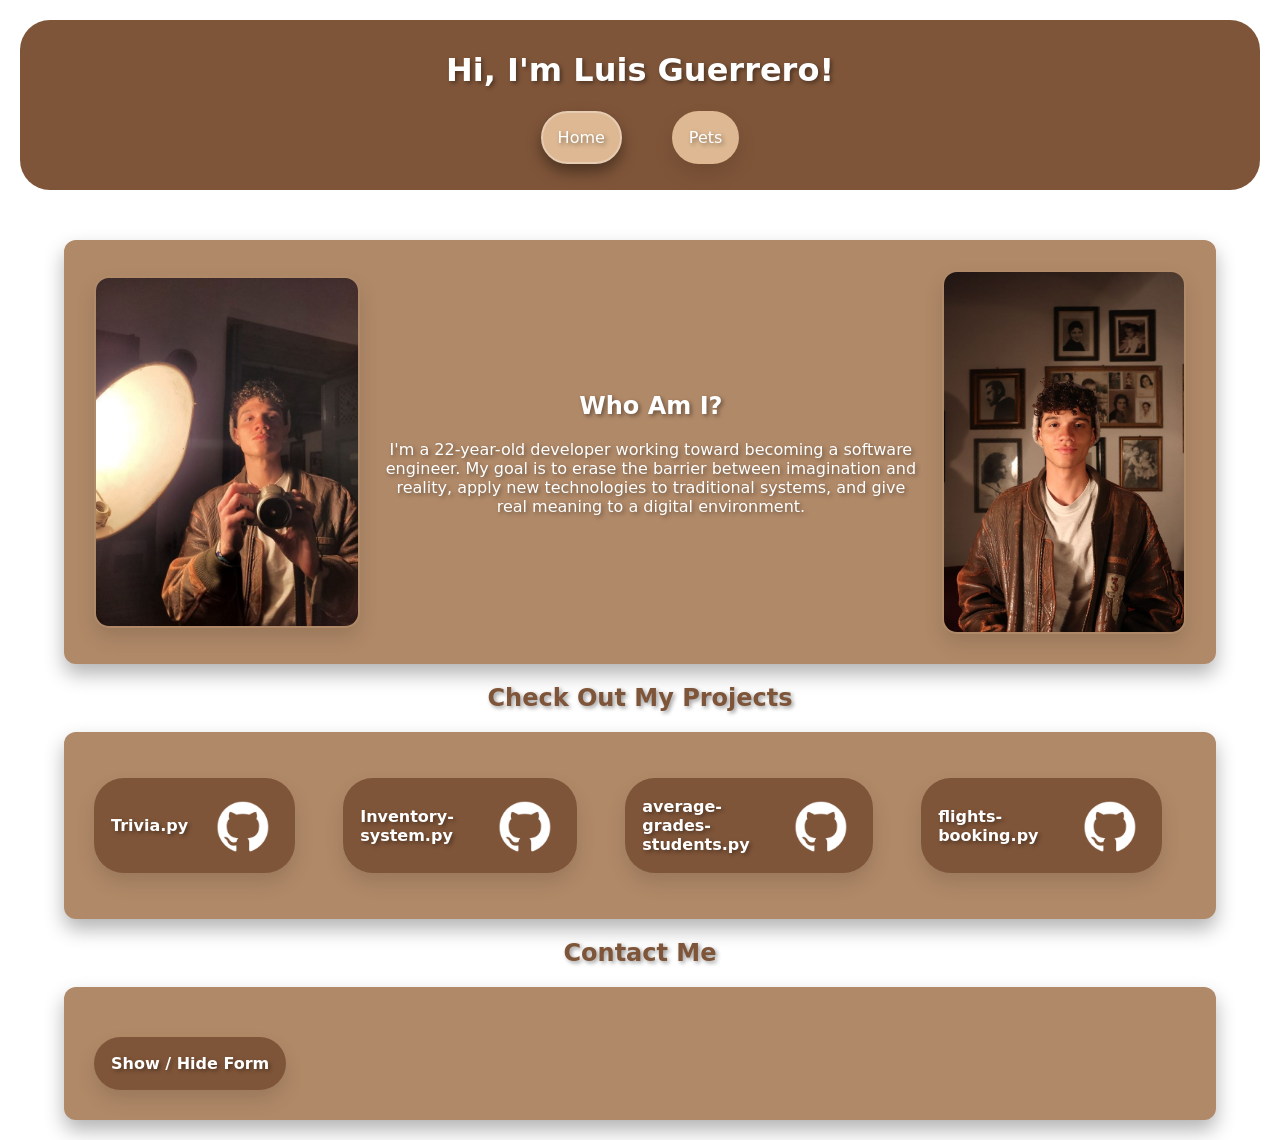
<file: index.html>
<!DOCTYPE html>
<html lang="en">
<head>
    <meta charset="UTF-8">
    <meta name="viewport" content="width=device-width, initial-scale=1.0">
    <link rel="stylesheet" href="css/styles.css">
    <title>Portfolio</title>
</head>
<body>

    <!-- Site header: name and main navigation -->
    <header>
        <div>
            <h1>Hi, I'm Luis Guerrero!</h1>
            <nav>
                <ul class="nav-links">
                    <li class="active"><a href="index.html">Home</a></li>
                    <li><a href="pets.html">Pets</a></li>
                </ul>
            </nav>
        </div>
    </header>

    <section>

        <!-- About me: photos and bio -->
        <div class="card-row">
            <img class="img-left" src="img/index_left.png" alt="Luis main photo left">
            <div class="card-row__text">
                <h1>Who Am I?</h1>
                <p>I'm a 22-year-old developer working toward becoming a software engineer. My goal is to erase the barrier between imagination and reality, apply new technologies to traditional systems, and give real meaning to a digital environment.</p>
            </div>
            <img class="img-right" src="img/index_right.png" alt="Luis main photo right">
        </div>

        <h2 class="section-title">Check Out My Projects</h2>

        <!-- Project links pointing to GitHub branches -->
        <div class="card-row">
            <ul class="projects">
                <li><a class="github-link" href="https://github.com/xclipsy/MyFirstDirectory/tree/Trivia-game" target="_blank">Trivia.py <img src="img/index_github.png" alt="GitHub icon"></a></li><br>
                <li><a class="github-link" href="https://github.com/xclipsy/MyFirstDirectory/tree/Inventory-system" target="_blank">Inventory-system.py <img src="img/index_github.png" alt="GitHub icon"></a></li><br>
                <li><a class="github-link" href="https://github.com/xclipsy/MyFirstDirectory/tree/Promedio-Estudiantes" target="_blank">average-grades-students.py <img src="img/index_github.png" alt="GitHub icon"></a></li><br>
                <li><a class="github-link" href="https://github.com/xclipsy/MyFirstDirectory/tree/flights-booking" target="_blank">flights-booking.py <img src="img/index_github.png" alt="GitHub icon"></a></li><br>
            </ul>
        </div>

        <h2 class="section-title">Contact Me</h2>

        <!-- Contact section: toggle button shows/hides the form -->
        <div class="card-row">
            <div class="contact-wrapper">

                <!-- Contact form (hidden by default, toggled via script.js) -->
                <form class="contact-form">
                    <div class="form-field">
                        <label class="field-label">Name</label>
                        <input class="textbox" type="text" name="name" placeholder="Enter your name"><br>
                    </div>
                    <div class="form-field">
                        <label class="field-label">Phone</label>
                        <input class="textbox" type="number" name="phone" placeholder="Enter your phone number" min="0"><br>
                    </div>
                    <div class="form-field">
                        <label class="field-label">Email</label>
                        <input class="textbox" type="email" name="email" placeholder="Enter your email address"><br><br>
                    </div>
                    <div class="form-field">
                        <label>I accept the data privacy policy stated in the
                            <a class="policy-link" href="https://static.avianca.com/media/1241/anexo-acuerdo-para-el-tratamiento-de-datos-personales-1.pdf">Data Agreement</a>
                        </label>
                        <input type="checkbox" name="terms">
                    </div>
                    <br><br>
                    <button>Submit Form</button>
                    <button type="reset">Clear Fields</button>
                </form>

                <button class="toggle-form">Show / Hide Form</button>
            </div>
        </div>

    </section>

    <script src="js/script.js"></script>
</body>
</html>
</file>
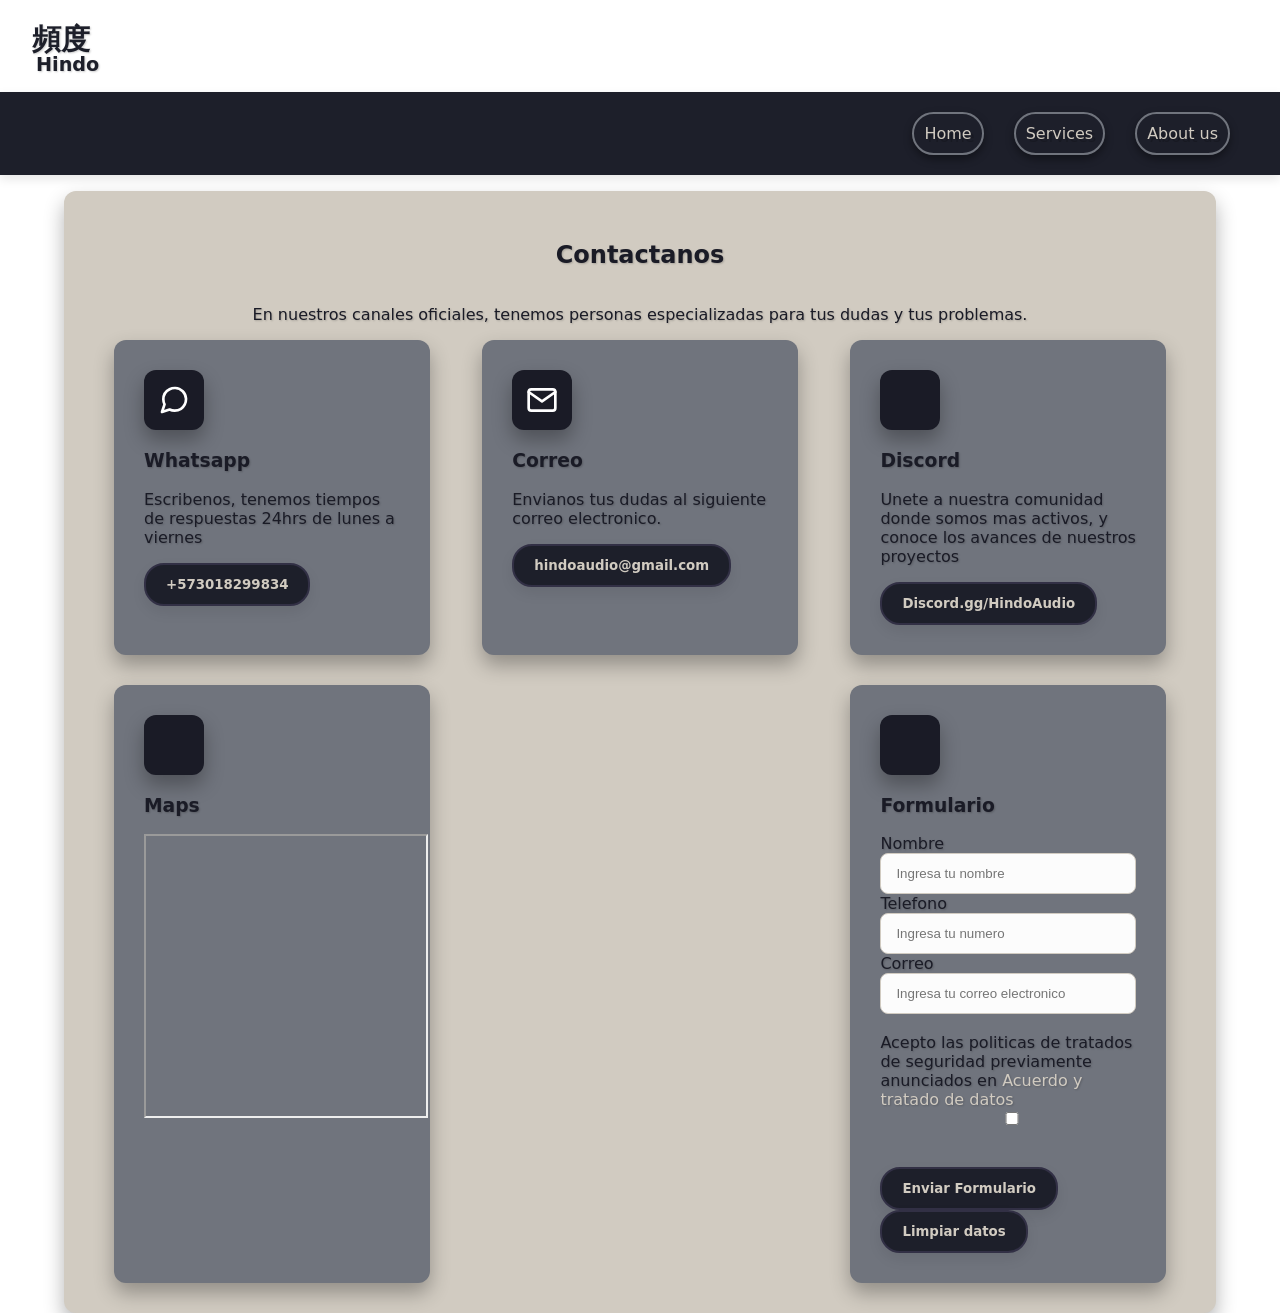
<file: contact.html>
<!DOCTYPE html>
<html lang="en">
<head>
    <meta charset="UTF-8">
    <meta name="viewport" content="width=device-width, initial-scale=1.0">
    <title>Inicio</title>
    <link rel="stylesheet" href="style.css">
    <link rel="shortcut icon" href="img/icon.png" type="image/x-icon">
</head>
<body>
    <header>
    <div class="icon">
        <h2 class="title-japan">頻度</h2>
        <p class="title-roman">Hindo</p>
    </div>
    <nav>
        <ul class="upper_bar">
            <li><a href="about.html">About us</a></li>
            <li><a href="services.html">Services</a></li>
            <li><a href="index.html">Home</a></li>
        </ul>
        </nav>
    </header>

    <section class="why_hindo">
        <div class="hindo_benefits"></div>
            <h2>Contactanos</h2>
            <p>En nuestros canales oficiales, tenemos personas especializadas para tus dudas y tus problemas.</p>
        

            <div class="card-container">

                <div class="benefit-card">
                <div class="card-icon icon-whatsapp"></div>
                <h3>Whatsapp</h3>
                <p>Escribenos, tenemos tiempos de respuestas 24hrs de lunes a viernes</p>
                <button class="ver_mas">+573018299834</button>
                
            </div>

            <div class="benefit-card">
                <div class="card-icon icon-correo"></div>
                <h3>Correo</h3>
                <p>Envianos tus dudas al siguiente correo electronico.</p>
                <button class="ver_mas">hindoaudio@gmail.com</button>
                
            </div>

            <div class="benefit-card">
                <div class="card-icon icon-discord"></div>
                <h3>Discord</h3>
                <p>Unete a nuestra comunidad donde somos mas activos, y conoce los avances de nuestros proyectos</p>
                <button class="ver_mas">Discord.gg/HindoAudio</button>
        </div>

        <div class="benefit-card">
                <div class="card-icon icon-maps"></div>
                <h3>Maps</h3>
                <iframe src="https://www.google.com/maps/embed?pb=!1m18!1m12!1m3!1d3916.752145247934!2d-74.79022228475083!3d10.982071542919947!2m3!1f0!2f0!3f0!3m2!1i1024!2i768!4f13.1!3m3!1m2!1s0x8ef42d66edfd6e19%3A0x1e3d81c7b5e07498!2sAsilo%20San%20Antonio%2C%20Cl.%2048%20%2339-42%2C%20Nte.%20Centro%20Historico%2C%20Barranquilla%2C%20Atl%C3%A1ntico!5e0!3m2!1sen!2sco!4v1776167763398!5m2!1sen!2sco" width="600" height="450" style="border:4%;" allowfullscreen="" loading="lazy" referrerpolicy="no-referrer-when-downgrade"></iframe>   
        </div>

        <div class="benefit-card">
                <div class="card-icon icon-formulario"></div>
                <h3>Formulario</h3>
                <form action="contact.html" method="get">
                <label class="info">Nombre</label>
                <input class= "textbox" type="text" name="nombre" placeholder="Ingresa tu nombre"><br>
                <label class="info">Telefono</label>
                <input class= "textbox" type="number" name="telefono" placeholder="Ingresa tu numero" min="0"><br>
                <label class="info">Correo</label>
                <input class= "textbox" type="email" name="correo" placeholder="Ingresa tu correo electronico"><br><br>
                <label>Acepto las politicas de tratados de seguridad previamente anunciados en <a href="https://static.avianca.com/media/1241/anexo-acuerdo-para-el-tratamiento-de-datos-personales-1.pdf">Acuerdo y tratado de datos</a></label>
                <input type="checkbox" name="caja">
                <br>
                <br>
                <br>
                <button class="ver_mas">Enviar Formulario</button>
                <button class="ver_mas" type="reset">Limpiar datos</button>
        </div>
    </section>
        
</body>
</html>
</file>
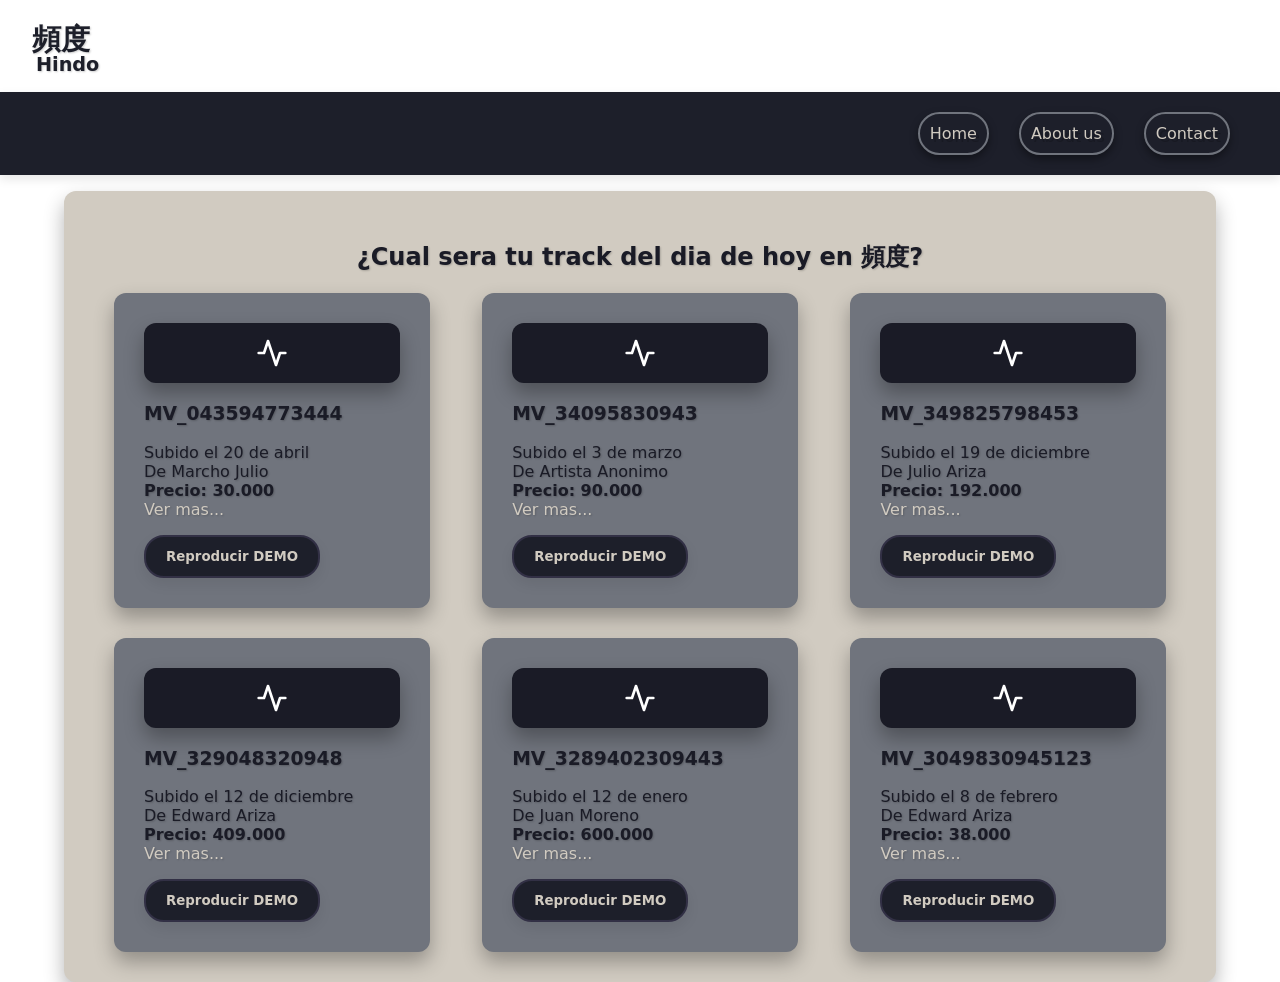
<file: services.html>
<!DOCTYPE html>
<html lang="en">
<head>
    <meta charset="UTF-8">
    <meta name="viewport" content="width=device-width, initial-scale=1.0">
    <title>Inicio</title>
    <link rel="stylesheet" href="style.css">
    <link rel="shortcut icon" href="img/icon.png" type="image/x-icon">
</head>
<body>
    <header>
    <div class="icon">
        <h2 class="title-japan">頻度</h2>
        <p class="title-roman">Hindo</p>
    </div>
    <nav>
        <ul class="upper_bar">
            <li><a href="contact.html">Contact</a></li>
            <li><a href="about.html">About us</a></li>
            <li><a href="index.html">Home</a></li>
        </ul>
        </nav>
    </header>

    <section class="why_hindo">
        <div class="hindo_benefits"></div>
            <h2>¿Cual sera tu track del dia de hoy en 頻度?</h2>
        

            <div class="card-container">
                <div class="benefit-card">
                <div class="card-icon icon-tracks"></div>
                <h3>MV_043594773444</h3>
                <p>Subido el 20 de abril <br>De Marcho Julio <br> <b>Precio: 30.000</b><br> <a href="none">Ver mas...</a></p>
                <button class="ver_mas">Reproducir DEMO</button>
            </div>

            <div class="benefit-card">
                <div class="card-icon icon-tracks"></div>
                <h3>MV_34095830943</h3>
                <p>Subido el 3 de marzo <br>De Artista Anonimo <br> <b>Precio: 90.000</b><br> <a href="none">Ver mas...</a></p>
                <button class="ver_mas">Reproducir DEMO</button>
            </div>


            <div class="benefit-card">
                <div class="card-icon icon-tracks"></div>
                <h3>MV_349825798453</h3>
                <p>Subido el 19 de diciembre <br>De Julio Ariza <br> <b>Precio: 192.000</b><br> <a href="none">Ver mas...</a></p>
                <button class="ver_mas">Reproducir DEMO</button>
        </div>

        <div class="benefit-card">
                <div class="card-icon icon-tracks"></div>
                <h3>MV_329048320948</h3>
                <p>Subido el 12 de diciembre <br>De Edward Ariza <br> <b>Precio: 409.000</b><br> <a href="none">Ver mas...</a></p>
                <button class="ver_mas">Reproducir DEMO</button>
        </div>

        <div class="benefit-card">
                <div class="card-icon icon-tracks"></div>
                <h3>MV_3289402309443</h3>
                <p>Subido el 12 de enero <br>De Juan Moreno <br> <b>Precio: 600.000</b><br> <a href="none">Ver mas...</a></p>
                <button class="ver_mas">Reproducir DEMO</button>
        </div>

        <div class="benefit-card">
                <div class="card-icon icon-tracks"></div>
                <h3>MV_3049830945123</h3>
                <p>Subido el 8 de febrero <br>De Edward Ariza <br> <b>Precio: 38.000</b><br> <a href="none">Ver mas...</a></p>
                <button class="ver_mas">Reproducir DEMO</button>
        </div>
    </section>
        
</body>
</html>
</file>
<file: css/styles.css>
/* ─── Design tokens ──────────────────────────────────────── */
:root {
    --font-size-small:       0.875rem;
    --font-size-base:        1rem;
    --font-size-medium:      1.25rem;
    --font-size-large:       1.5rem;
    --font-size-extra-large: 2rem;
}


/* ─── Base reset ─────────────────────────────────────────── */
body {
    margin: 0;
    padding: 0;
    font-family: system-ui, -apple-system, BlinkMacSystemFont, 'Segoe UI', Roboto,
                 Oxygen, Ubuntu, Cantarell, 'Open Sans', 'Helvetica Neue', sans-serif;
    font-size: var(--font-size-base);
    text-shadow: 2px 2px 4px rgba(0, 0, 0, 0.4);
}

/* All images are responsive by default */
img {
    max-width: 100%;
    height: auto;
    display: block;
}

ul {
    list-style-type: none;
}

a {
    text-decoration: none;
    color: white;
}


/* ─── Header ─────────────────────────────────────────────── */
header {
    margin: 20px;
    background-color: #7f5539;
    padding: 10px;
    border-radius: 30px;
    margin-bottom: 50px;
    display: flex;
    justify-content: center;
    color: white;
}


/* ─── Navigation ─────────────────────────────────────────── */
.nav-links {
    display: flex;
    justify-content: center;
    gap: 50px;
    padding: 0;
}

.nav-links li {
    font-weight: 500;
    font-size: var(--font-size-base);
    background-color: #ddb892;
    border-radius: 30px;
    padding: 15px;
    border: 2px solid transparent;
    box-shadow: 0 10px 20px rgba(0, 0, 0, 0.12);
    transition: all 0.3s ease;
}

/* Highlight the current page link */
.nav-links li.active {
    box-shadow: 0px 8px 15px rgba(0, 0, 0, 0.4);
    border: 2px solid #e6ccb2;
}

.nav-links li:hover {
    box-shadow: 0px 8px 15px rgba(0, 0, 0, 0.4);
    border: 2px solid #e6ccb2;
}


/* ─── Section titles ─────────────────────────────────────── */
.section-title {
    text-align: center;
    font-size: var(--font-size-large);
    color: #7f5539;
}


/* ─── Card row (about / projects / contact wrapper) ──────── */

.card-row {
    background-color: #b08968;
    padding: 30px;
    border-radius: 12px;
    place-items: center;
    width: 90%;
    box-sizing: border-box;
    box-shadow: 0px 10px 20px rgba(0, 0, 0, 0.3);
    display: flex;
    gap: 20px;
    align-items: center;
    margin: 0 auto;
    color: #ffffff;
    margin-bottom: 20px;
}

.card-row__text {
    text-align: center;
}

/* Side portrait images inside the about card */
.img-left {
    width: 24%;
}

.img-right {
    width: 22%;
}

.card-row img {
    border-radius: 15px;
    border: 2px solid transparent;
    box-shadow: 0 10px 20px rgba(0, 0, 0, 0.12);
    transition: all 0.3s ease;
}

.card-row img:hover {
    box-shadow: 0px 8px 15px rgba(0, 0, 0, 0.4);
    border: 2px solid #e6ccb2;
}


/* ─── Projects list ──────────────────────────────────────── */
.projects {
    display: grid;
    grid-auto-flow: column;
    gap: 24px;
    padding: 0;
    list-style: none;
}

.projects li {
    margin: 0;
}

/* Each project is a pill-shaped link with a GitHub icon */
.projects li a {
    display: flex;
    align-items: center;
    font-weight: bold;
    font-size: var(--font-size-base);
    background-color: #7f5539;
    border-radius: 30px;
    padding: 15px;
    justify-content: space-between;
    border: 2px solid transparent;
    box-shadow: 0 10px 20px rgba(0, 0, 0, 0.12);
    transition: all 0.3s ease;
}

.projects li a:hover {
    box-shadow: 0px 8px 15px rgba(0, 0, 0, 0.4);
    border: 2px solid #e6ccb2;
}

/* GitHub icon inside project links */
.github-link img {
    width: 70px;
    border: none;
    box-shadow: none;
    transition: none;
    margin-left: 20px;
}

.github-link img:hover {
    box-shadow: none;
    border: none;
}


/* ─── Contact form ───────────────────────────────────────── */

/* The form is hidden by default; script.js toggles it */
.contact-form {
    display: none;
}

/* Each label + input pair */
.form-field {
    display: flex;
    align-items: center;
    font-weight: bold;
    font-size: var(--font-size-base);
    background-color: #7f5539;
    border-radius: 30px;
    padding: 15px;
    justify-content: space-between;
    border: 2px solid transparent;
    box-shadow: 0 10px 20px rgba(0, 0, 0, 0.12);
    transition: all 0.3s ease;
    margin-bottom: 20px;
}

.form-field:hover {
    box-shadow: 0px 8px 15px rgba(0, 0, 0, 0.4);
    border: 2px solid #e6ccb2;
}

/* Text / number / email inputs */
.textbox {
    width: 100%;
    max-width: 380px;
    box-sizing: border-box;
    border-radius: 9px;
    margin: 6px 0 16px 0;
    padding: 12px 14px;
    font-size: var(--font-size-base);
    border: 2px solid transparent;
    box-shadow: 0 10px 20px rgba(0, 0, 0, 0.12);
    transition: border-color 0.3s ease, box-shadow 0.3s ease;
    background-color: #e6ccb2;
    color: white;
}

.textbox::placeholder {
    color: white;
}

.textbox:hover {
    box-shadow: 0px 8px 15px rgba(0, 0, 0, 0.4);
    border: 2px solid #e6ccb2;
}

/* Link to the data-privacy policy document */
.policy-link {
    color: #e6ccb2;
}

input[type="checkbox"] {
    margin: 20px;
    accent-color: #e6ccb2;
}

/* Shared button styles (submit, reset, toggle) */
button {
    font-family: system-ui;
    font-size: var(--font-size-base);
    text-shadow: 2px 2px 4px rgba(0, 0, 0, 0.4);
    display: inline;
    align-items: center;
    font-weight: bold;
    color: white;
    background-color: #7f5539;
    border-radius: 30px;
    padding: 15px;
    margin-right: 30px;
    justify-content: space-between;
    border: 2px solid transparent;
    box-shadow: 0 10px 20px rgba(0, 0, 0, 0.12);
    transition: all 0.3s ease;
    cursor: pointer;
}

button:hover {
    box-shadow: 0px 8px 15px rgba(0, 0, 0, 0.4);
    border: 2px solid #e6ccb2;
}

/* Toggle button sits below the form */
.toggle-form {
    margin-top: 20px;
}


/* ─── Pets page ──────────────────────────────────────────── */

/* Flex container that wraps all pet cards */
.pets-container {
    background-color: #b08968;
    padding: 30px;
    border-radius: 12px;
    place-items: center;
    width: 90%;
    box-sizing: border-box;
    box-shadow: 0px 10px 20px rgba(0, 0, 0, 0.3);
    display: flex;
    gap: 20px;
    align-items: center;
    justify-content: center;
    margin: 0 auto;
    color: #ffffff;
    margin-bottom: 20px;
    flex-wrap: wrap;
}

/* Individual pet card: image + caption */
.pet-card {
    display: flex;
    flex-direction: column;
    align-items: center;
    font-weight: bold;
    font-size: var(--font-size-base);
    background-color: #7f5539;
    border-radius: 30px;
    padding: 15px;
    justify-content: space-between;
    border: 2px solid transparent;
    transition: all 0.3s ease;
    box-shadow: 0 10px 20px rgba(0, 0, 0, 0.12);
}

.pet-card:hover {
    box-shadow: 0px 8px 15px rgba(0, 0, 0, 0.4);
    border: 2px solid #e6ccb2;
}

.pet-card img {
    border-radius: 15px;
    width: 295px;
    max-width: 100%;
    height: auto;
}


/* ─── Responsive breakpoints ─────────────────────────────── */

/* Mobile: stack nav and projects vertically */
@media (max-width: 768px) {
    .nav-links {
        flex-direction: column;
        gap: 10px;
    }

    .projects {
        grid-auto-flow: row;
        grid-template-columns: 1fr;
    }

    .pets-container {
        grid-template-columns: repeat(2, 1fr);
    }
}

/* Tablet: two-column projects, three-column pets */
@media (min-width: 769px) and (max-width: 1024px) {
    .projects {
        grid-auto-flow: row;
        grid-template-columns: repeat(2, 1fr);
    }

    .pets-container {
        grid-template-columns: repeat(3, 1fr);
    }
}
</file>
<file: style.css>
body{
    margin: 0;
    padding: 0;
    font-family: system-ui, -apple-system, BlinkMacSystemFont, 'Segoe UI', Roboto, Oxygen, Ubuntu, Cantarell, 'Open Sans', 'Helvetica Neue', sans-serif;
}

header{    
    text-shadow: 3px 3px rgba(0, 0, 0, 0.178);;
}

.title-japan{
    margin: 20px 0 10px 32px;
    font-weight: 700;
}

.title-roman{
    margin:-17px 0px 8px 36px;
    font-weight: 600;
}

.icon{
    font-size: larger;
    color: #1d1f2a;
}
ul{
    text-decoration: none;
    list-style-type: none;
}

.upper_bar{
    position: sticky;
    top: 0;
    overflow:hidden;
    background-color: #1d1f2a;
    padding: 20px;
    box-shadow: 0px 4px 10px rgba(0, 0, 0, 0.1);

}

.upper_bar a{
    float: right;
    display: block;
    color: #d1cbc1;
    text-align: center;
    text-decoration: none;
    border: solid 2px #70747d;
    border-radius: 40px;
    margin-right: 30px;
    padding: 10px;
    box-shadow: 0px 4px 8px rgba(0, 0, 0, 0.4);
    transition: transform 0.25s ease, box-shadow 0.25s ease;
}
.upper_bar a:hover{
    transform: translateY(-1px);
    box-shadow: 0 16px 30px rgba(0, 0, 0, 0.16);
}

.card-container{
    display: flex;
    flex-wrap: wrap;
    gap: 30px;
    justify-content: space-between;
    max-width: 1200px; 
    margin: 0 auto;
    padding: 0 20px;
}

.benefit-card {
    background-color: #70747d;
    padding: 30px;
    border-radius: 12px;
    width: 30%; 
    box-sizing: border-box;
    box-shadow: 0px 10px 20px rgba(0, 0, 0, 0.3);
    transition: transform 0.25s ease, box-shadow 0.25s ease;
    color: #1a1b26;
}

.benefit-card:hover{
    transform: translateY(-3px);
    box-shadow: 0 16px 30px rgba(0, 0, 0, 0.16);
}

.card-icon {
    display: block;
    width: 60px;
    height: 60px;
    background-color: #1a1b26; 
    border-radius: 12px;
    margin-bottom: 20px;
    background-position: center;
    background-repeat: no-repeat;
    background-size: 32px 32px;
}

.icon-fidelidad {
    box-shadow: 0px 10px 20px rgba(0, 0, 0, 0.3);
    background-image: url("data:image/svg+xml,%3Csvg xmlns='http://www.w3.org/2000/svg' width='32' height='32' viewBox='0 0 24 24' fill='none' stroke='white' stroke-width='2' stroke-linecap='round' stroke-linejoin='round'%3E%3Cpath d='M9 18V5l12-2v13'%3E%3C/path%3E%3Ccircle cx='6' cy='18' r='3'%3E%3C/circle%3E%3Ccircle cx='18' cy='16' r='3'%3E%3C/circle%3E%3C/svg%3E");
    
}

.icon-flujo {
    box-shadow: 0px 10px 20px rgba(0, 0, 0, 0.3);
    background-image: url("data:image/svg+xml,%3Csvg xmlns='http://www.w3.org/2000/svg' width='32' height='32' viewBox='0 0 24 24' fill='none' stroke='white' stroke-width='2' stroke-linecap='round' stroke-linejoin='round'%3E%3Cpolygon points='13 2 3 14 12 14 11 22 21 10 12 10 13 2'%3E%3C/polygon%3E%3C/svg%3E");
}

.icon-audifonos {
    box-shadow: 0px 10px 20px rgba(0, 0, 0, 0.3);
    background-image: url("data:image/svg+xml,%3Csvg xmlns='http://www.w3.org/2000/svg' width='32' height='32' viewBox='0 0 24 24' fill='none' stroke='white' stroke-width='2' stroke-linecap='round' stroke-linejoin='round'%3E%3Cpath d='M3 18v-6a9 9 0 0 1 18 0v6'%3E%3C/path%3E%3Cpath d='M21 19a2 2 0 0 1-2 2h-1a2 2 0 0 1-2-2v-3a2 2 0 0 1 2-2h3zM3 19a2 2 0 0 0 2 2h1a2 2 0 0 0 2-2v-3a2 2 0 0 0-2-2H3z'%3E%3C/path%3E%3C/svg%3E");
}

.why_hindo {
    background-color: #d1cbc1;
    padding: 30px;
    border-radius: 12px;
    place-items: center;
    width: 90%; 
    box-sizing: border-box;
    box-shadow: 0px 10px 20px rgba(0, 0, 0, 0.3);
    display: flex;
    flex-direction: column;
    align-items: center;
    margin: 0 auto;
    color: #1a1b26;
}

.band_img{
    width: 100%;
    border-radius: 30px;
}

h2, p, label, h3{
    text-shadow: 1px 1px 2px rgba(0,0,0,0.2);
}

.ver_mas{
    display: inline-block;
    background-color: #1d1f2a;
    color: #d1cbc1;
    padding: 12px 20px;
    border-radius: 20px;
    text-decoration: none;
    font-weight: bold;
    border: 2px solid #323045;
    box-shadow: 0 6px 14px rgba(0, 0, 0, 0.08);
    cursor: pointer;
    transition: background-color 0.3s ease, transform 0.2s ease, box-shadow 0.3s ease, color 0.3s ease;
    margin-right: 10px;
    font-family: system-ui, -apple-system, BlinkMacSystemFont, 'Segoe UI', Roboto, Oxygen, Ubuntu, Cantarell, 'Open Sans', 'Helvetica Neue', sans-serif;
}

.ver_mas:hover{
    background-color: #434b5e;
    color: #d1cbc1;
    transform: translateY(-1px);
    box-shadow: 0 10px 18px rgba(0, 0, 0, 0.12);
}

.benefit-card a{
    text-decoration: none;
    color: #d1cbc1;
}

.icon-tracks {
    box-shadow: 0px 10px 20px rgba(0, 0, 0, 0.3);
    background-image: url("data:image/svg+xml,%3Csvg xmlns='http://www.w3.org/2000/svg' width='32' height='32' viewBox='0 0 24 24' fill='none' stroke='white' stroke-width='2' stroke-linecap='round' stroke-linejoin='round'%3E%3Cpolyline points='22 12 18 12 15 21 9 3 6 12 2 12'%3E%3C/polyline%3E%3C/svg%3E");
    width: 100%;
}

.icon-whatsapp {
    box-shadow: 0px 10px 20px rgba(0, 0, 0, 0.3);
    background-image:url("data:image/svg+xml,%3Csvg xmlns='http://www.w3.org/2000/svg' width='32' height='32' viewBox='0 0 24 24' fill='none' stroke='white' stroke-width='2' stroke-linecap='round' stroke-linejoin='round'%3E%3Cpath d='M21 11.5a8.38 8.38 0 0 1-.9 3.8 8.5 8.5 0 0 1-7.6 4.7 8.38 8.38 0 0 1-3.8-.9L3 21l1.9-5.7a8.38 8.38 0 0 1-.9-3.8 8.5 8.5 0 0 1 4.7-7.6 8.38 8.38 0 0 1 3.8-.9h.5a8.48 8.48 0 0 1 8 8v.5z'%3E%3C/path%3E%3C/svg%3E") ;
}

.icon-correo{
    box-shadow: 0px 10px 20px rgba(0, 0, 0, 0.3);
    background-image:url("data:image/svg+xml,%3Csvg xmlns='http://www.w3.org/2000/svg' width='32' height='32' viewBox='0 0 24 24' fill='none' stroke='white' stroke-width='2' stroke-linecap='round' stroke-linejoin='round'%3E%3Cpath d='M4 4h16c1.1 0 2 .9 2 2v12c0 1.1-.9 2-2 2H4c-1.1 0-2-.9-2-2V6c0-1.1.9-2 2-2z'%3E%3C/path%3E%3Cpolyline points='22,6 12,13 2,6'%3E%3C/polyline%3E%3C/svg%3E");
}

.icon-discord{
    box-shadow: 0px 10px 20px rgba(0, 0, 0, 0.3);
    background-image:url("https://uxwing.com/wp-content/themes/uxwing/download/brands-and-social-media/discord-white-icon.png");
}

.icon-maps{
    box-shadow: 0px 10px 20px rgba(0, 0, 0, 0.3);
    background-image:url("https://uxwing.com/wp-content/themes/uxwing/download/location-travel-map/location-pointer-white-icon.png") ;
}

iframe{
    width: 280px;
    height: 280px;
}

.icon-formulario{
    box-shadow: 0px 10px 20px rgba(0, 0, 0, 0.3);
    background-image:url("https://img.icons8.com/?size=100&id=18914&format=png&color=FFFFFF");
}

input{
    width: 100%;
    padding: 12px 15px;
    border: 1px solid #d1cbc1;
    border-radius: 8px;
    background-color: #fcfcfc;
    box-sizing: border-box;
    outline: none;
}
</file>
